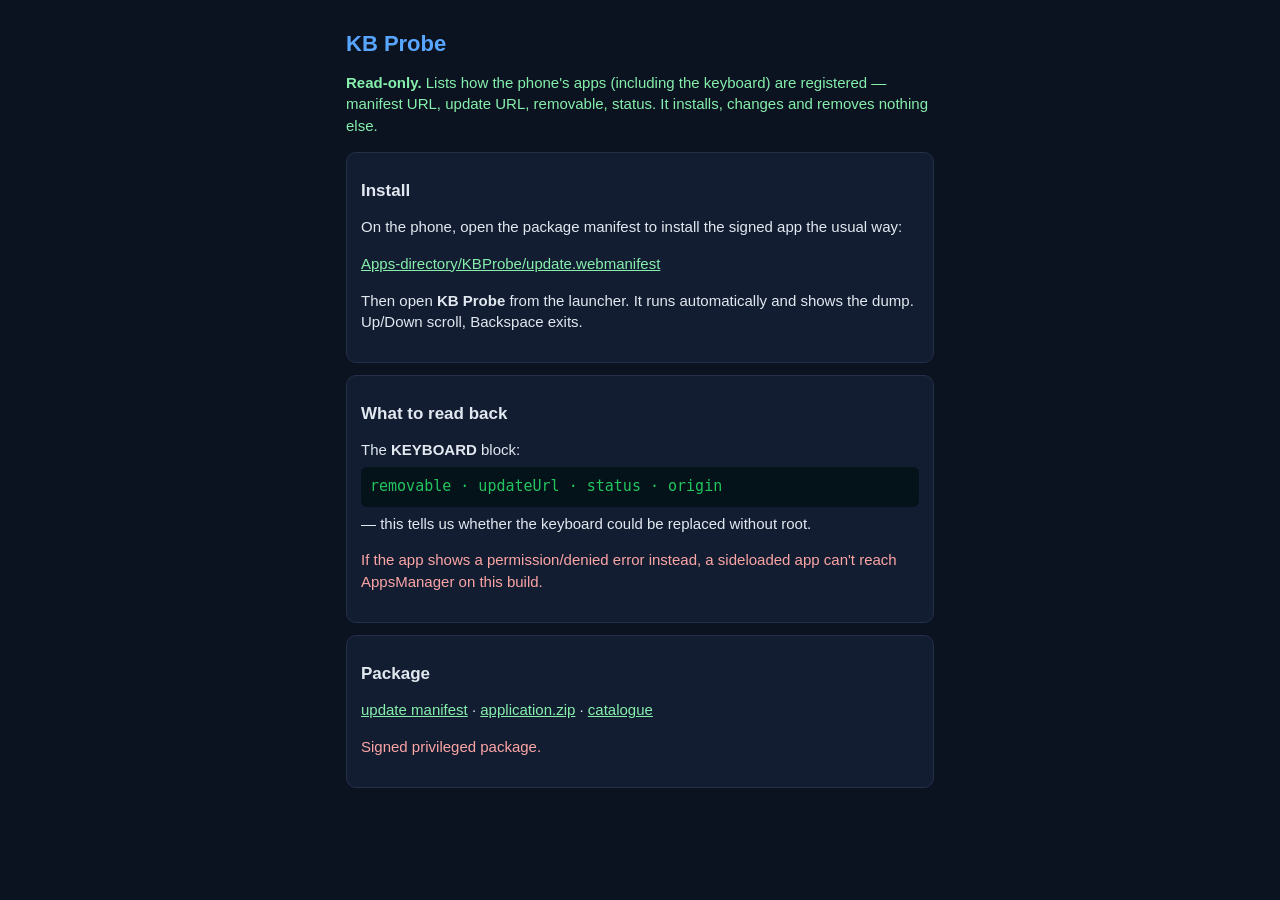
<file: index.html>
<!doctype html>
<html lang="en">
<head>
<meta charset="utf-8">
<meta name="viewport" content="width=device-width,initial-scale=1">
<title>Install KB Probe</title>
<style>
*{box-sizing:border-box}body{margin:0;background:#0b1220;color:#e2e8f0;font:15px Arial,sans-serif}
main{max-width:620px;margin:auto;padding:16px}h1{color:#58a6ff;font-size:22px}h2{font-size:17px}
.panel{background:#121d31;border:1px solid #243049;border-radius:10px;padding:14px;margin:12px 0}
p,li{line-height:1.45}a{color:#86efac}
.ok{color:#86efac}.warn{color:#fca5a5}
code{display:block;white-space:pre-wrap;word-break:break-word;padding:9px;margin:6px 0;background:#04121a;color:#22c55e;border-radius:6px}
</style>
</head>
<body>
<main>
  <h1>KB Probe</h1>
  <p class="ok"><b>Read-only.</b> Lists how the phone's apps (including the keyboard) are registered — manifest URL, update URL, removable, status. It installs, changes and removes nothing else.</p>

  <section class="panel">
    <h2>Install</h2>
    <p>On the phone, open the package manifest to install the signed app the usual way:</p>
    <p><a href="Apps-directory/KBProbe/update.webmanifest">Apps-directory/KBProbe/update.webmanifest</a></p>
    <p>Then open <b>KB Probe</b> from the launcher. It runs automatically and shows the dump. Up/Down scroll, Backspace exits.</p>
  </section>

  <section class="panel">
    <h2>What to read back</h2>
    <p>The <b>KEYBOARD</b> block: <code>removable · updateUrl · status · origin</code> — this tells us whether the keyboard could be replaced without root.</p>
    <p class="warn">If the app shows a permission/denied error instead, a sideloaded app can't reach AppsManager on this build.</p>
  </section>

  <section class="panel">
    <h2>Package</h2>
    <p><a href="Apps-directory/KBProbe/update.webmanifest">update manifest</a> · <a href="Apps-directory/KBProbe/application.zip">application.zip</a> · <a href="webapps.json">catalogue</a></p>
    <p class="warn">Signed privileged package.</p>
  </section>
</main>
</body>
</html>
</file>
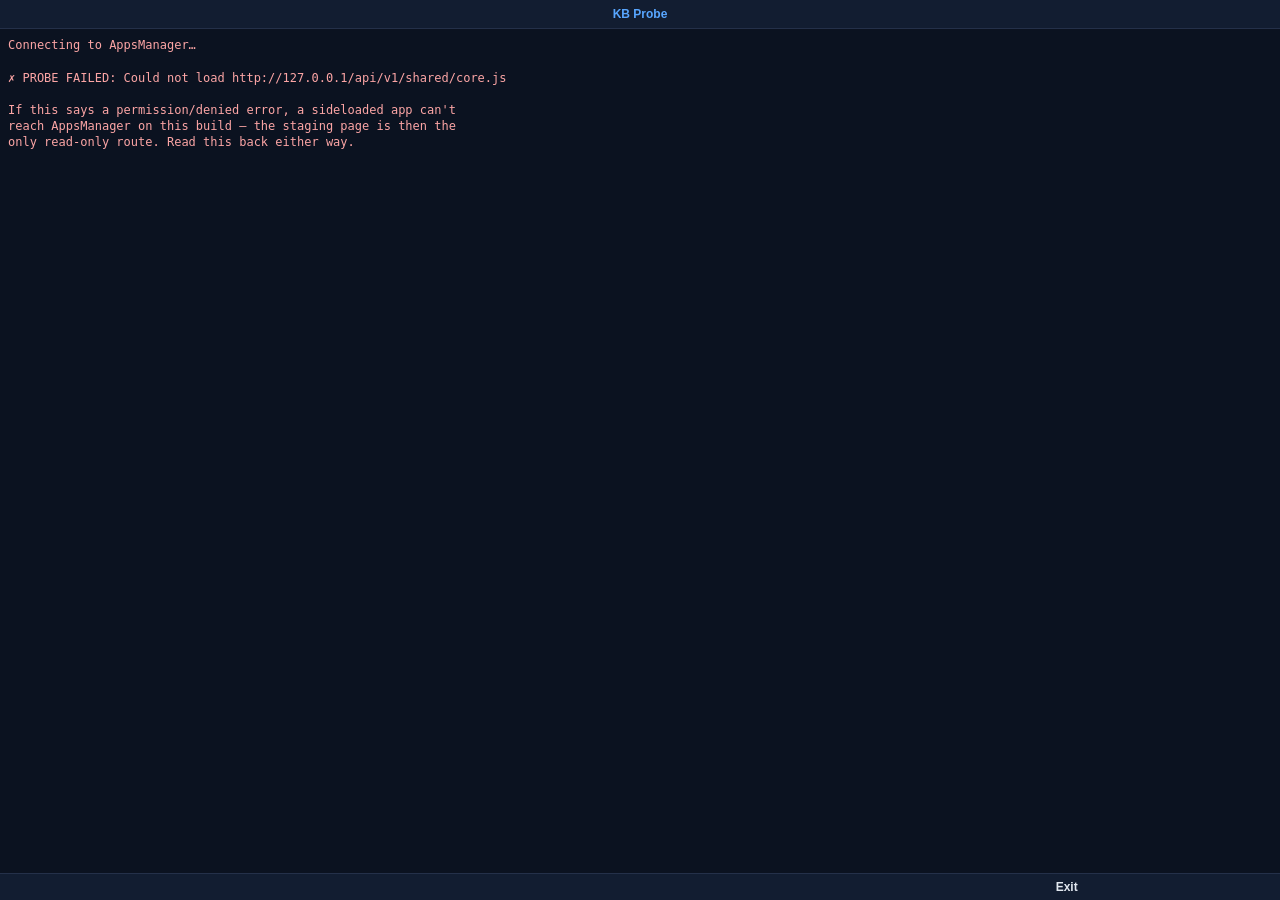
<file: src/index.html>
<!doctype html>
<html lang="en">
<head>
<meta charset="utf-8">
<meta name="viewport" content="width=device-width,initial-scale=1">
<title>KB Probe</title>
<link rel="stylesheet" href="style.css">
</head>
<body>
<header id="title">KB Probe</header>
<pre id="out">Starting…</pre>
<footer id="softkeys"><span id="sk-left"></span><span id="sk-center"></span><span id="sk-right">Exit</span></footer>
<script src="appsmanager.js"></script>
<script src="probe.js"></script>
</body>
</html>
</file>
<file: src/style.css>
* { box-sizing: border-box; margin: 0; padding: 0; }
html, body { height: 100%; }
body { display: flex; flex-direction: column; background: #0b1220; color: #86efac; font: 12px/1.35 monospace; overflow: hidden; }
#title { flex: none; padding: 6px 10px; font-weight: 700; color: #58a6ff; background: #121d31; border-bottom: 1px solid #243049; text-align: center; font-family: Arial, sans-serif; }
#out { flex: 1; overflow-y: auto; padding: 8px; white-space: pre-wrap; word-break: break-word; }
#softkeys { flex: none; display: flex; background: #121d31; border-top: 1px solid #243049; font: 700 12px Arial, sans-serif; color: #e2e8f0; }
#softkeys span { flex: 1; padding: 6px; text-align: center; }
#sk-left { text-align: left; } #sk-right { text-align: right; } #sk-center { color: #58a6ff; }
.err { color: #fca5a5; }
</file>
